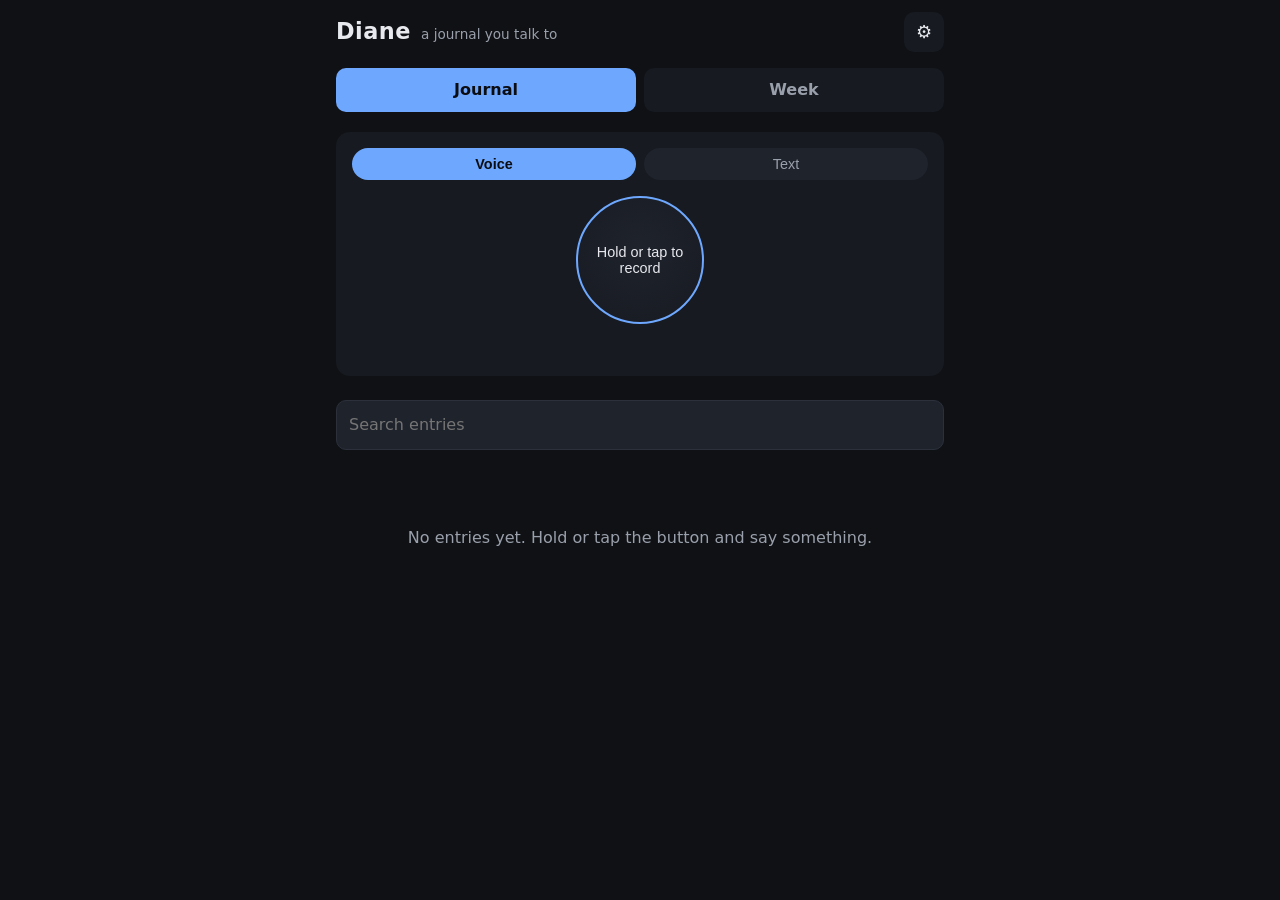
<file: index.html>
<!doctype html>
<html lang="en">
<head>
  <meta charset="utf-8" />
  <meta name="viewport" content="width=device-width, initial-scale=1, viewport-fit=cover" />
  <meta name="theme-color" content="#0f1115" />
  <title>Diane</title>
  <link rel="manifest" href="manifest.webmanifest" />
  <link rel="icon" href="icons/icon.svg" type="image/svg+xml" />
  <link rel="stylesheet" href="css/style.css" />
</head>
<body>
  <!--
    Diane — voice-first journaling PWA.
    v1 loop: capture (voice or text) -> timeline -> weekly spoken debrief.
    Two views: Journal (capture + timeline) and Week (goals + spoken debrief).
    See docs/roadmap.md.
  -->

  <header class="app-header">
    <div class="app-header__title">
      <h1>Diane</h1>
      <span class="tagline">a journal you talk to</span>
    </div>
    <button id="settings-open" class="icon-btn" aria-label="Settings">⚙</button>
  </header>

  <nav class="nav">
    <button id="nav-journal" class="nav-btn is-active">Journal</button>
    <button id="nav-week" class="nav-btn">Week</button>
  </nav>

  <div id="reminder-bar" class="reminder-bar" hidden></div>

  <!-- ================= JOURNAL VIEW ================= -->
  <main id="view-journal">
    <!-- CAPTURE -------------------------------------------------------- -->
    <section id="capture" class="capture" aria-label="New entry">
      <div class="capture-mode" role="tablist">
        <button id="mode-voice" class="mode-btn is-active" role="tab" aria-selected="true">Voice</button>
        <button id="mode-text"  class="mode-btn"           role="tab" aria-selected="false">Text</button>
      </div>

      <!-- Voice: press and hold, or tap to toggle -->
      <div id="voice-pane" class="pane">
        <button id="hold-btn" class="hold-btn">
          <span class="hold-btn__label">Hold or tap to record</span>
        </button>
        <p id="live-transcript" class="live-transcript" aria-live="polite"></p>
      </div>

      <!-- Text: type instead -->
      <div id="text-pane" class="pane" hidden>
        <textarea id="text-input" rows="4" placeholder="What's on your mind?"></textarea>
        <button id="text-save" class="primary-btn">Save entry</button>
        <p id="text-hint" class="capture-hint"></p>
      </div>

      <p id="capture-status" class="capture-hint" aria-live="polite"></p>
    </section>

    <!-- TIMELINE ---------------------------------------------------- -->
    <section id="timeline" class="timeline" aria-label="Timeline">
      <input id="search" class="search" type="search" placeholder="Search entries" />
      <div id="entries"></div>
      <p id="empty-state" class="empty-state">No entries yet. Hold the button and say something.</p>
    </section>
  </main>

  <!-- ================= WEEK VIEW ================= -->
  <main id="view-week" hidden>
    <!-- NEXT WEEK --------------------------------------------------- -->
    <section class="card" aria-label="Next week's goals">
      <details>
        <summary class="card__title">Next week's goals</summary>
        <div class="card__subactions">
          <button id="goal-complete-all-next" class="goal-bulk-btn" type="button" hidden>Complete all</button>
        </div>
        <div class="goal-add">
          <input id="goal-input-next" type="text" placeholder="Add a goal for next week" />
          <button id="goal-add-next" class="primary-btn">Add</button>
        </div>
        <div id="goals-list-next" class="goals-list"></div>
      </details>
    </section>

    <!-- GOALS ------------------------------------------------------- -->
    <section class="card" aria-label="This week's goals">
      <div class="card__head">
        <h2 class="card__title">This week's goals</h2>
        <button id="goal-complete-all" class="goal-bulk-btn" type="button" hidden>Complete all</button>
      </div>
      <div class="goal-add">
        <input id="goal-input" type="text" placeholder="Add a goal for this week" />
        <button id="goal-add" class="primary-btn">Add</button>
      </div>
      <div id="goals-list" class="goals-list"></div>
    </section>

    <!-- PAST WEEKS ---------------------------------------------- -->
    <section class="card" aria-label="Past weeks">
      <details>
        <summary class="card__title">Past weeks' goals</summary>
        <div id="goal-history"></div>
      </details>
    </section>

    <!-- DEBRIEF --------------------------------------------------- -->
    <section class="card" aria-label="Spoken debrief">
      <h2 class="card__title">Debrief</h2>
      <div class="debrief-actions">
        <button id="debrief-midweek" class="secondary-btn">How's my week so far?</button>
        <button id="debrief-weekly" class="secondary-btn">Full weekly debrief</button>
      </div>
      <p id="debrief-output" class="debrief-output"></p>
      <div class="debrief-foot">
        <button id="debrief-play" class="primary-btn" disabled>▶ Play</button>
        <span id="debrief-status" class="debrief-status" aria-live="polite"></span>
      </div>
      <div id="debrief-done" class="goal-suggestions" hidden>
        <h3 class="goal-suggestions__title">Looks like you finished these</h3>
        <div id="debrief-done-list"></div>
      </div>
      <div id="debrief-goals" class="goal-suggestions" hidden>
        <h3 class="goal-suggestions__title">Suggested goals for next week</h3>
        <div id="debrief-goals-list"></div>
      </div>
    </section>
  </main>

  <!-- ================= SETTINGS (overlay) ================= -->
  <div id="settings-backdrop" class="modal-backdrop" hidden></div>
  <aside id="settings-panel" class="settings-panel" aria-label="Settings" hidden>
    <div class="settings-panel__head">
      <h2 class="card__title">Settings</h2>
      <button id="settings-close" class="icon-btn" aria-label="Close settings">✕</button>
    </div>
    <div class="settings-panel__body">
      <label class="field">
        <span>Claude API key — for the debrief</span>
        <input id="set-apikey" type="password" autocomplete="off" placeholder="sk-ant-…" />
        <small class="muted">Stored on this device only. Never sent anywhere except Anthropic.</small>
      </label>

      <label class="field">
        <span>Debrief model</span>
        <select id="set-model">
          <option value="claude-sonnet-5">Claude Sonnet 5 (recommended)</option>
          <option value="claude-opus-5">Claude Opus 5 (best, pricier)</option>
          <option value="claude-haiku-4-5">Claude Haiku 4.5 (cheapest)</option>
        </select>
      </label>

      <label class="field">
        <span>Debrief tone</span>
        <select id="set-tone">
          <option value="warm">Warm — an attentive friend</option>
          <option value="dry">Dry — wry, deadpan, a witty butler</option>
          <option value="direct">Direct — plain, no padding</option>
          <option value="coach">Coach — firm, names the slippage</option>
        </select>
      </label>

      <label class="field">
        <span>Groq API key — for voice transcription</span>
        <input id="set-groqkey" type="password" autocomplete="off" placeholder="gsk_…" />
        <small class="muted">Free at console.groq.com. Stored on this device only. Voice recordings are sent to Groq to transcribe.</small>
      </label>

      <label class="field">
        <span>Transcription model</span>
        <select id="set-transcribe-model">
          <option value="whisper-large-v3-turbo">Whisper large v3 turbo (fast, recommended)</option>
          <option value="whisper-large-v3">Whisper large v3 (most accurate)</option>
          <option value="distil-whisper-large-v3-en">Distil Whisper (fastest, English only)</option>
        </select>
      </label>

      <label class="field">
        <span>Voice</span>
        <select id="set-voice"><option value="">System default</option></select>
      </label>

      <label class="field">
        <span>Speed</span>
        <input id="set-rate" type="range" min="0.6" max="1.6" step="0.1" value="1" />
      </label>

      <label class="field">
        <span>First day of week</span>
        <select id="set-weekstart">
          <option value="1">Monday</option>
          <option value="0">Sunday</option>
          <option value="6">Saturday</option>
        </select>
        <small class="muted">Sets where each week begins — for goals and the weekly debrief.</small>
      </label>

      <hr class="settings-rule" />

      <div class="field">
        <span>Reminders</span>
        <label class="check-row">
          <input id="rem-enabled" type="checkbox" />
          <span>Enable notifications</span>
        </label>
        <small id="rem-status" class="muted" aria-live="polite"></small>
        <div class="debrief-actions">
          <button id="rem-preview" class="secondary-btn" type="button">Preview reminder bar</button>
          <button id="rem-reset" class="secondary-btn" type="button">Reset reminder state</button>
        </div>
        <div class="debrief-actions">
          <button id="rem-test" class="secondary-btn" type="button">Send test notification</button>
          <button id="rem-fire" class="secondary-btn" type="button">Fire reminder now</button>
          <button id="rem-diag" class="secondary-btn" type="button">Diagnose</button>
        </div>
        <pre id="rem-diag-out" class="diag-out" hidden></pre>
      </div>

      <label class="field">
        <span>Daily nudge at</span>
        <input id="rem-daily-time" type="time" />
        <small class="muted">Leave blank for no daily reminder. Only nudges on days with no entry yet.</small>
      </label>

      <div class="field">
        <span>Weekly debrief reminder</span>
        <div class="row-2">
          <select id="rem-weekly-day"></select>
          <input id="rem-weekly-time" type="time" value="19:00" />
        </div>
      </div>

      <hr class="settings-rule" />

      <div class="field">
        <span>Backup</span>
        <div class="debrief-actions">
          <button id="backup-export" class="secondary-btn">Export backup</button>
          <button id="backup-import-btn" class="secondary-btn">Import backup</button>
          <input id="backup-import-file" type="file" accept="application/json,.json" hidden />
        </div>
        <div id="backup-progress" class="progress" hidden><div class="progress__bar"></div></div>
        <small id="backup-status" class="muted" aria-live="polite"></small>
      </div>

      <hr class="settings-rule" />

      <div class="field">
        <span>Sample data (dev)</span>
        <div class="debrief-actions">
          <button id="set-seed" class="secondary-btn">Load sample month</button>
          <button id="set-wipe" class="secondary-btn danger">Delete all data</button>
        </div>
        <small id="settings-status" class="muted" aria-live="polite"></small>
      </div>
    </div>

    <div class="settings-panel__foot">
      <span id="build-number" class="muted"></span>
      <span id="settings-dirty" class="muted" hidden>Unsaved changes</span>
      <button id="settings-save" class="primary-btn" disabled>Save settings</button>
    </div>
  </aside>

  <script type="module" src="js/app.js"></script>
</body>
</html>
</file>
<file: css/style.css>
/* Diane — v1 scaffold styles. Mobile-first, dark, calm. */

:root {
  --bg: #0f1115;
  --surface: #171a21;
  --surface-2: #1f232c;
  --text: #e7e9ee;
  --text-dim: #9aa0ab;
  --accent: #6ea8fe;
  --danger: #ff6b6b;
  --radius: 14px;
  --gap: 16px;
}

* { box-sizing: border-box; }
[hidden] { display: none !important; }

html, body {
  margin: 0;
  background: var(--bg);
  color: var(--text);
  font: 16px/1.5 system-ui, -apple-system, "Segoe UI", Roboto, sans-serif;
  -webkit-tap-highlight-color: transparent;
}

body {
  max-width: 640px;
  margin: 0 auto;
  padding: calc(env(safe-area-inset-top) + 12px) 16px
           calc(env(safe-area-inset-bottom) + 24px);
}

/* Header ------------------------------------------------------------------ */
.app-header {
  display: flex;
  align-items: center;
  justify-content: space-between;
  gap: 10px;
  margin-bottom: var(--gap);
}
.app-header__title { display: flex; align-items: baseline; gap: 10px; }
.app-header h1 { font-size: 1.4rem; margin: 0; letter-spacing: 0.5px; }
.tagline { color: var(--text-dim); font-size: 0.85rem; }

.icon-btn {
  background: var(--surface);
  color: var(--text);
  border: 0;
  border-radius: 10px;
  width: 40px;
  height: 40px;
  font-size: 1.1rem;
  cursor: pointer;
  flex-shrink: 0;
}
.icon-btn:hover { background: var(--surface-2); }

/* Settings overlay ----------------------------------------------------- */
.modal-backdrop {
  position: fixed;
  inset: 0;
  background: rgba(0, 0, 0, 0.55);
  z-index: 20;
}
.settings-panel {
  position: fixed;
  z-index: 21;
  top: 0;
  right: 0;
  height: 100%;
  width: min(420px, 100%);
  background: var(--bg);
  border-left: 1px solid #2b303b;
  display: flex;
  flex-direction: column;
  box-shadow: -8px 0 24px rgba(0, 0, 0, 0.4);
}
.settings-panel__head {
  display: flex;
  align-items: center;
  justify-content: space-between;
  padding: calc(env(safe-area-inset-top) + 14px) 16px 12px;
  border-bottom: 1px solid #2b303b;
}
.settings-panel__head .card__title { margin: 0; }
.settings-panel__body {
  padding: var(--gap);
  overflow-y: auto;
  flex: 1;
}
.settings-panel__foot {
  display: flex;
  align-items: center;
  gap: 12px;
  padding: 12px 16px calc(env(safe-area-inset-bottom) + 12px);
  border-top: 1px solid #2b303b;
  background: var(--surface);
}
#build-number { margin-right: auto; } /* keep it left, Save stays right */
#settings-save[disabled] { opacity: 0.5; }

/* Nav ------------------------------------------------------------------- */
.nav { display: flex; gap: 8px; margin-bottom: 20px; }
.nav-btn {
  flex: 1;
  padding: 10px 12px;
  background: var(--surface);
  color: var(--text-dim);
  border: 0;
  border-radius: 10px;
  font: inherit;
  font-weight: 600;
  cursor: pointer;
}
.nav-btn.is-active { background: var(--accent); color: #0b0d12; }

/* In-app reminder bar ------------------------------------------------- */
.reminder-bar { margin-bottom: 16px; display: flex; flex-direction: column; gap: 8px; }
.reminder-bar__row {
  background: var(--surface);
  border: 1px solid var(--accent);
  border-radius: 10px;
  padding: 10px 12px;
  display: flex;
  flex-wrap: wrap;
  align-items: center;
  gap: 8px 12px;
}
.reminder-bar__text { font-size: 0.9rem; }
.reminder-bar__text--link {
  background: none;
  border: 0;
  color: var(--text);
  font: inherit;
  font-size: 0.9rem;
  text-align: left;
  cursor: pointer;
  padding: 0;
}
.reminder-bar__text--link:hover { color: var(--accent); }
.reminder-bar__actions { display: flex; flex-wrap: wrap; gap: 6px; margin-left: auto; }
.reminder-bar__btn {
  background: var(--surface-2);
  color: var(--text);
  border: 0;
  border-radius: 999px;
  padding: 5px 12px;
  font: inherit;
  font-size: 0.8rem;
  cursor: pointer;
}
.reminder-bar__btn:hover { background: var(--accent); color: #0b0d12; }

/* Card (Week view sections) ------------------------------------------- */
.card {
  background: var(--surface);
  border-radius: var(--radius);
  padding: var(--gap);
  margin-bottom: 20px;
}
.card__title {
  margin: 0 0 12px;
  font-size: 0.8rem;
  text-transform: uppercase;
  letter-spacing: 1px;
  color: var(--text-dim);
}
details > .card__title { cursor: pointer; }
details[open] > .card__title { margin-bottom: var(--gap); }

.card__head {
  display: flex;
  align-items: center;
  justify-content: space-between;
  gap: 8px;
  margin-bottom: 12px;
}
.card__head .card__title { margin: 0; }
.card__subactions { display: flex; justify-content: flex-end; margin: -6px 0 10px; }

/* "Complete all" / "Undo" bulk action, on This week's, Next week's and each
   Past week block. */
.goal-bulk-btn {
  background: var(--surface-2);
  color: var(--text-dim);
  border: 0;
  border-radius: 999px;
  padding: 5px 12px;
  font: inherit;
  font-size: 0.78rem;
  cursor: pointer;
  white-space: nowrap;
}
.goal-bulk-btn:hover { background: var(--accent); color: #0b0d12; }
.goal-bulk-btn.is-undo { color: var(--accent); }
.goal-bulk-btn[disabled] { opacity: 0.5; cursor: default; }
.goal-bulk-btn[disabled]:hover { background: var(--surface-2); color: var(--text-dim); }

/* Goals -------------------------------------------------------------- */
.goal-add { display: flex; gap: 8px; margin-bottom: 12px; }
.goal-add input {
  flex: 1;
  background: var(--surface-2);
  color: var(--text);
  border: 1px solid #2b303b;
  border-radius: 10px;
  padding: 10px 12px;
  font: inherit;
}
.goals-list { display: flex; flex-direction: column; gap: 6px; }

.week-history { margin-bottom: 4px; }
.week-history + .week-history { margin-top: 12px; }
.week-history summary {
  cursor: pointer;
  font-size: 0.85rem;
  color: var(--text-dim);
  padding: 4px 0;
}
.week-history .goals-list { margin-top: 8px; padding-left: 4px; }
.goal {
  display: flex;
  align-items: center;
  gap: 10px;
  padding: 8px 4px;
}
.goal input[type="checkbox"] { width: 18px; height: 18px; flex-shrink: 0; cursor: pointer; }
.goal__text { flex: 1; }
.goal.is-done .goal__text { text-decoration: line-through; color: var(--text-dim); }
.goal__actions { display: flex; gap: 2px; margin-left: auto; flex-shrink: 0; }
.goal__edit,
.goal__delete {
  background: transparent; border: 0; color: var(--text-dim);
  font-size: 1.1rem; line-height: 1; padding: 0 6px; cursor: pointer; border-radius: 6px;
}
.goal__edit:hover { color: var(--accent); background: var(--surface-2); }
.goal__delete:hover { color: var(--danger); background: var(--surface-2); }

.goal__edit-input {
  flex: 1;
  background: var(--surface-2);
  color: var(--text);
  border: 1px solid var(--accent);
  border-radius: 8px;
  padding: 6px 8px;
  font: inherit;
}
.goal__edit-actions { display: flex; gap: 6px; margin-left: auto; flex-shrink: 0; }
.goal__edit-save, .goal__edit-cancel {
  border: 0;
  border-radius: 8px;
  padding: 6px 10px;
  font: inherit;
  font-size: 0.82rem;
  font-weight: 600;
  cursor: pointer;
  white-space: nowrap;
}
.goal__edit-save { background: var(--accent); color: #0b0d12; }
.goal__edit-cancel { background: var(--surface-2); color: var(--text); }

/* Debrief ---------------------------------------------------------- */
.debrief-actions { display: flex; flex-wrap: wrap; gap: 8px; }
.debrief-output {
  white-space: pre-wrap;
  margin: 14px 0;
  min-height: 1.5em;
  line-height: 1.6;
}
.debrief-output:empty { display: none; }
.debrief-foot { display: flex; align-items: center; gap: 12px; flex-wrap: wrap; }
.debrief-status { color: var(--text-dim); font-size: 0.85rem; }

.goal-suggestions { margin-top: 16px; padding-top: 14px; border-top: 1px solid #2b303b; }
.goal-suggestions__title {
  margin: 0 0 10px;
  font-size: 0.8rem;
  text-transform: uppercase;
  letter-spacing: 1px;
  color: var(--text-dim);
}
.goal-suggestion { display: flex; gap: 8px; align-items: center; margin-bottom: 8px; }
.goal-suggestion__text { flex: 1; font-size: 0.9rem; }
.goal-suggestion input[type="text"] {
  flex: 1;
  background: var(--surface-2);
  color: var(--text);
  border: 1px solid #2b303b;
  border-radius: 8px;
  padding: 8px 10px;
  font: inherit;
  font-size: 0.9rem;
}
.goal-suggestion__accept {
  background: var(--accent);
  color: #0b0d12;
  border: 0;
  border-radius: 8px;
  padding: 8px 12px;
  font: inherit;
  font-weight: 600;
  font-size: 0.85rem;
  cursor: pointer;
  white-space: nowrap;
}
.goal-suggestion__dismiss {
  background: transparent;
  border: 0;
  color: var(--text-dim);
  font-size: 1.1rem;
  line-height: 1;
  padding: 0 6px;
  border-radius: 6px;
  cursor: pointer;
}
.goal-suggestion__dismiss:hover { color: var(--danger); background: var(--surface-2); }

/* Settings fields ------------------------------------------------ */
.field { display: flex; flex-direction: column; gap: 6px; margin-bottom: 16px; }
.field > span { font-size: 0.85rem; color: var(--text-dim); }
.field select, .field input[type="password"], .field input[type="text"] {
  width: 100%;
  background: var(--surface-2);
  color: var(--text);
  border: 1px solid #2b303b;
  border-radius: 10px;
  padding: 10px 12px;
  font: inherit;
}
.field input[type="range"] { width: 100%; }
.field input[type="time"] {
  width: 100%;
  background: var(--surface-2);
  color: var(--text);
  border: 1px solid #2b303b;
  border-radius: 10px;
  padding: 10px 12px;
  font: inherit;
}
.muted { color: var(--text-dim); font-size: 0.8rem; }
.secondary-btn.danger { color: var(--danger); }

.settings-rule { border: 0; border-top: 1px solid #2b303b; margin: 4px 0 18px; }
.diag-out {
  margin: 8px 0 0;
  padding: 10px;
  background: var(--surface-2);
  border-radius: 8px;
  font-size: 0.72rem;
  line-height: 1.45;
  white-space: pre-wrap;
  color: var(--text-dim);
  overflow-x: auto;
}
.check-row { display: flex; align-items: center; gap: 10px; cursor: pointer; }
.check-row input { width: 18px; height: 18px; }
.row-2 { display: flex; gap: 8px; }
.row-2 > * { flex: 1; }

.progress {
  height: 6px;
  background: var(--surface-2);
  border-radius: 999px;
  overflow: hidden;
  margin: 4px 0;
}
.progress__bar {
  height: 100%;
  width: 0%;
  background: var(--accent);
  transition: width 120ms linear;
}

/* Capture -------------------------------------------------------------------*/
.capture {
  background: var(--surface);
  border-radius: var(--radius);
  padding: var(--gap);
  margin-bottom: 24px;
}

.capture-mode { display: flex; gap: 8px; margin-bottom: var(--gap); }
.mode-btn {
  flex: 1;
  padding: 8px 12px;
  background: var(--surface-2);
  color: var(--text-dim);
  border: 0;
  border-radius: 999px;
  font-size: 0.9rem;
  cursor: pointer;
}
.mode-btn.is-active { background: var(--accent); color: #0b0d12; font-weight: 600; }

.pane { display: flex; flex-direction: column; gap: 12px; align-items: stretch; }

/* Hold-to-record button */
.hold-btn {
  --size: 128px;
  width: var(--size);
  height: var(--size);
  align-self: center;
  border-radius: 50%;
  border: 2px solid var(--accent);
  background: radial-gradient(circle at 50% 40%, var(--surface-2), var(--surface));
  color: var(--text);
  font-size: 0.9rem;
  cursor: pointer;
  transition: transform 120ms ease, box-shadow 120ms ease, background 120ms ease;
  touch-action: none; /* we handle pointer events ourselves */
  user-select: none;
}
.hold-btn.is-recording {
  background: var(--danger);
  color: #fff;
  transform: scale(1.06);
  box-shadow: 0 0 0 8px rgba(255, 107, 107, 0.18);
}
.hold-btn__label { pointer-events: none; }

.live-transcript {
  min-height: 1.5em;
  margin: 0;
  color: var(--text-dim);
  text-align: center;
  font-style: italic;
}

.capture-hint {
  margin: -4px 0 0;
  font-size: 0.75rem;
  color: var(--text-dim);
  text-align: center;
}
.capture-hint:empty { display: none; }

/* Text pane */
textarea, .search {
  width: 100%;
  background: var(--surface-2);
  color: var(--text);
  border: 1px solid #2b303b;
  border-radius: 10px;
  padding: 12px;
  font: inherit;
  resize: vertical;
}

.primary-btn, .secondary-btn {
  padding: 12px 16px;
  border: 0;
  border-radius: 10px;
  font: inherit;
  font-weight: 600;
  cursor: pointer;
}
.primary-btn { background: var(--accent); color: #0b0d12; }
.secondary-btn { background: var(--surface-2); color: var(--text); }

/* Timeline -------------------------------------------------------------------*/
.timeline { display: flex; flex-direction: column; gap: var(--gap); }
.search { margin-bottom: 4px; }

.day-group { margin-bottom: 8px; }
.day-heading {
  position: sticky;
  top: 0;
  background: var(--bg);
  padding: 6px 0;
  font-size: 0.8rem;
  text-transform: uppercase;
  letter-spacing: 1px;
  color: var(--text-dim);
}

.entry {
  background: var(--surface);
  border-radius: 10px;
  padding: 12px 14px;
  margin-bottom: 8px;
}
.entry__meta {
  display: flex;
  gap: 8px;
  align-items: center;
  font-size: 0.75rem;
  color: var(--text-dim);
  margin-bottom: 4px;
}
.entry__badge {
  background: var(--surface-2);
  border-radius: 999px;
  padding: 1px 8px;
}
.entry__badge--goal {
  background: rgba(110, 168, 254, 0.16);
  color: var(--accent);
}
.entry__text { white-space: pre-wrap; margin: 0; }
.entry__audio { margin-top: 8px; width: 100%; }

.entry__delete,
.entry__retry,
.entry__edit {
  background: transparent;
  border: 0;
  color: var(--text-dim);
  font-size: 1.1rem;
  line-height: 1;
  padding: 0 6px;
  border-radius: 6px;
  cursor: pointer;
}
.entry__meta-actions { margin-left: auto; display: flex; gap: 2px; } /* shove the group right */
.entry__retry:hover { color: var(--accent); background: var(--surface-2); }
.entry__retry[disabled] { opacity: 0.6; cursor: default; }
.entry__edit:hover { color: var(--accent); background: var(--surface-2); }
.entry__delete:hover { color: var(--danger); background: var(--surface-2); }

.entry__edit-input {
  width: 100%;
  background: var(--surface-2);
  color: var(--text);
  border: 1px solid var(--accent);
  border-radius: 8px;
  padding: 8px 10px;
  font: inherit;
  resize: vertical;
}
.entry__edit-actions { display: flex; gap: 8px; margin-top: 8px; }

.empty-state { color: var(--text-dim); text-align: center; padding: 24px 0; }
.empty-state[hidden] { display: none; }
</file>
